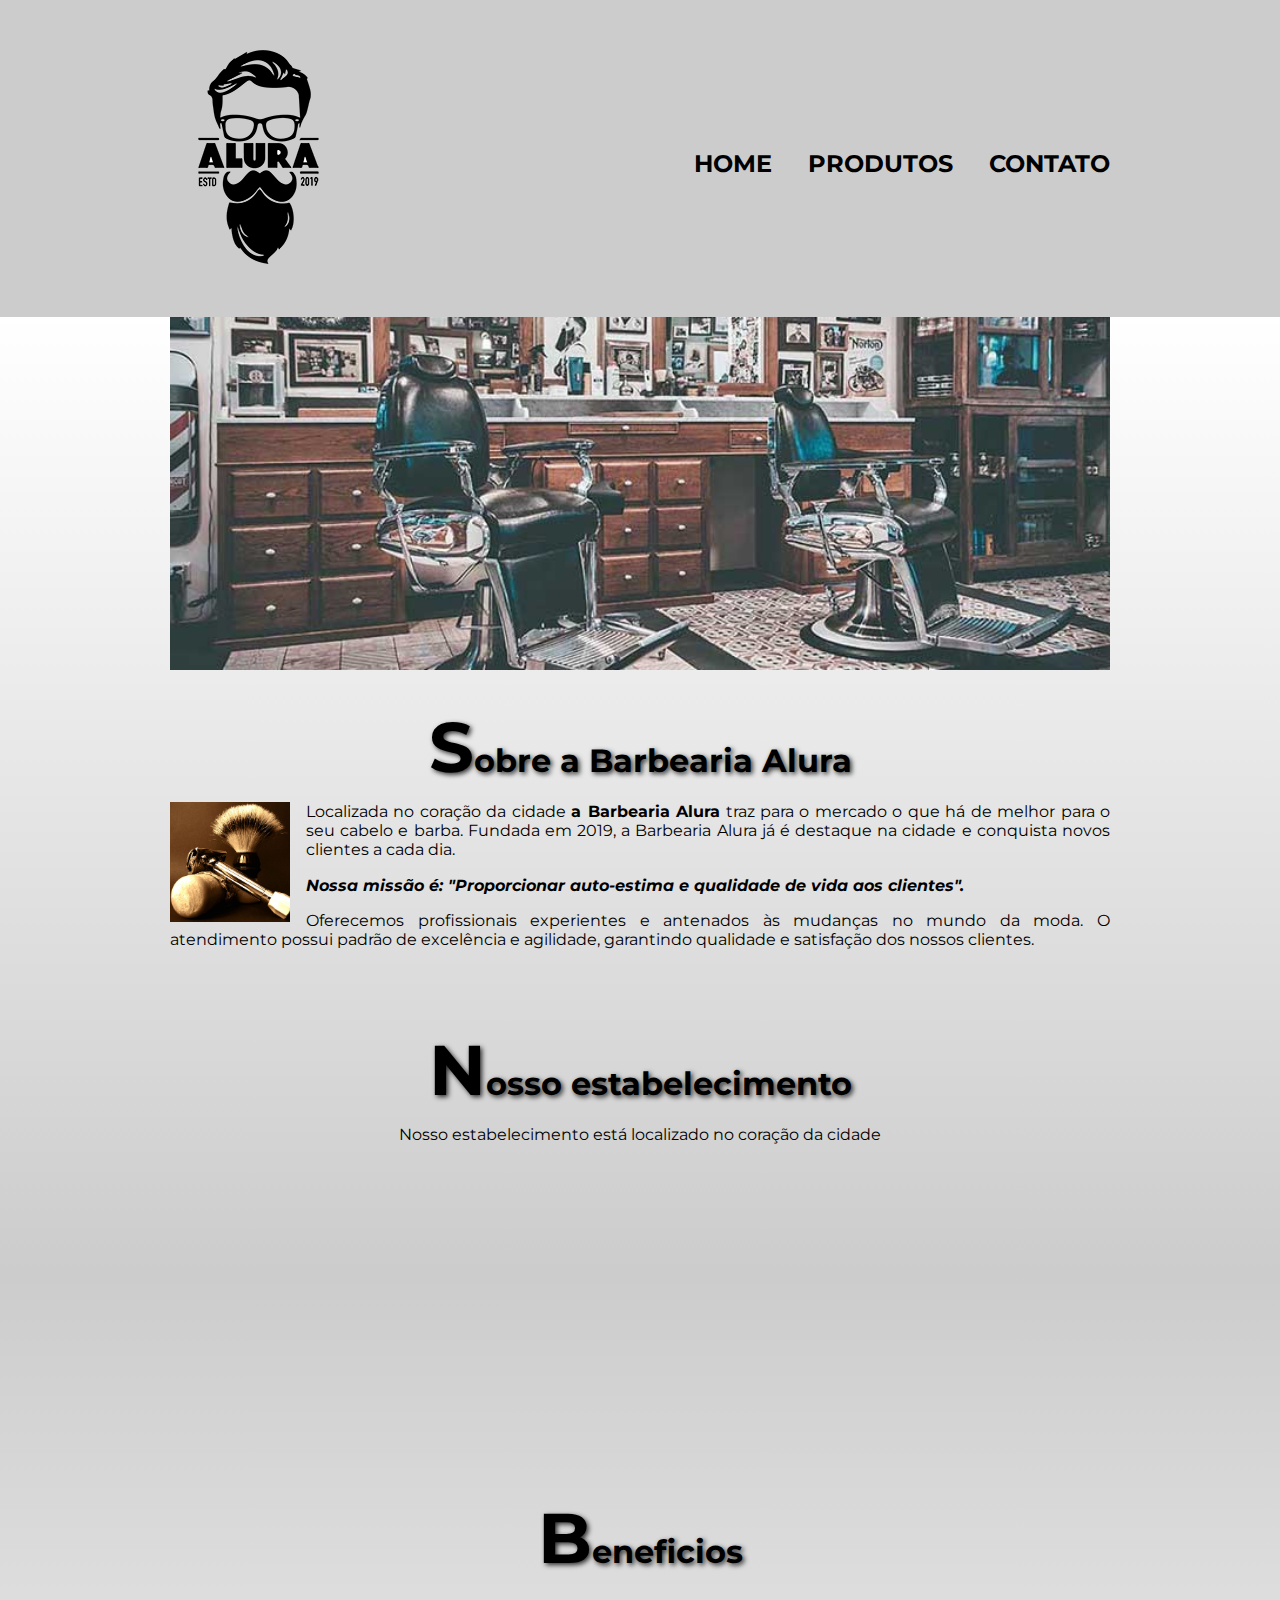
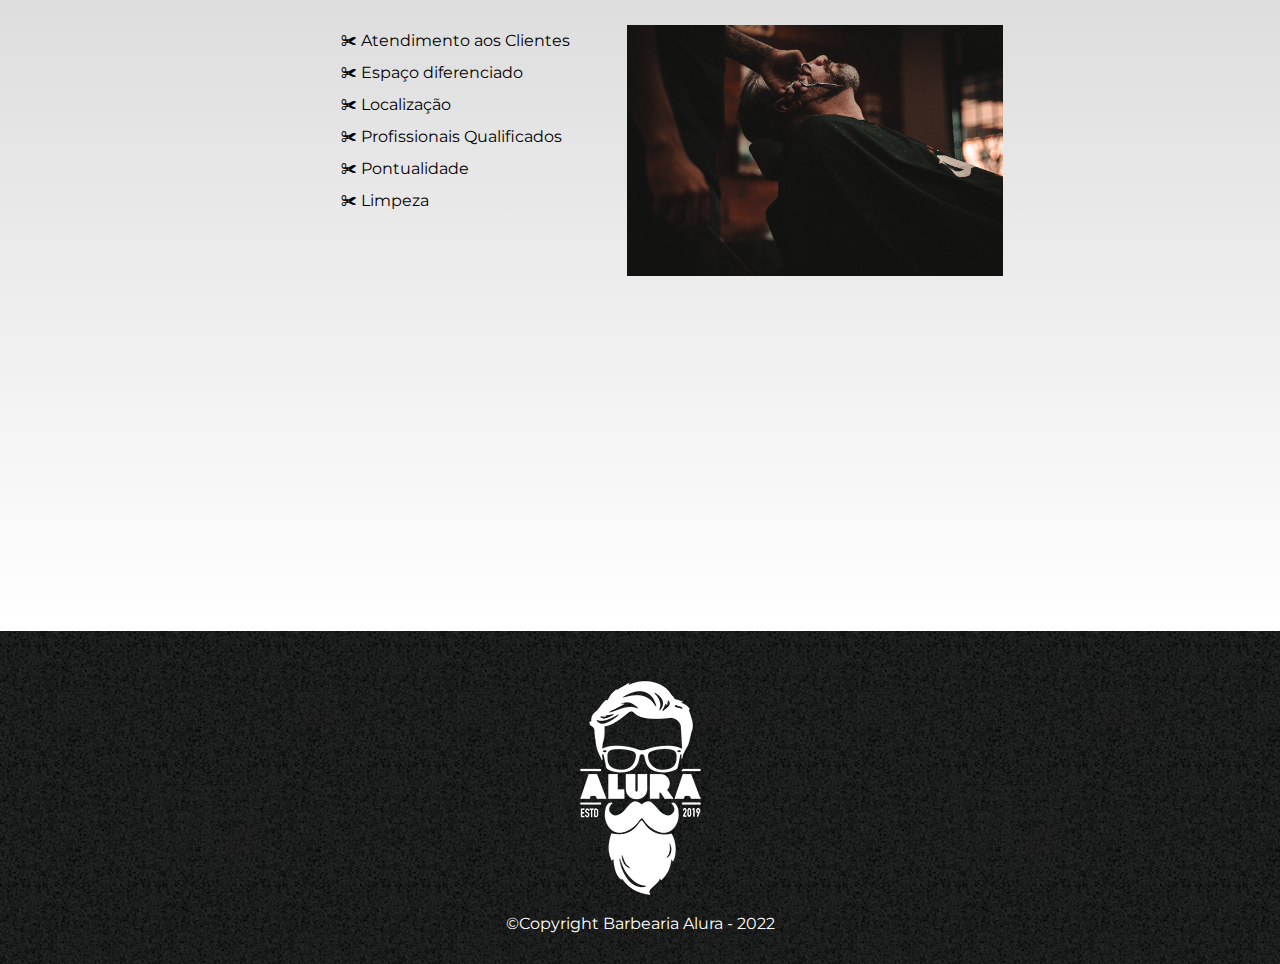
<file: index.html>
<!DOCTYPE html>

<html lang="pt-br">
    <head>
        <meta charset="UTF-8">
        <link rel="stylesheet" href="css/reset.css">
        <link rel="stylesheet" href="css/header.css">
        <link rel="stylesheet" href="css/footer.css">
        <link rel="stylesheet" href="css/index.css">
        <link href="https://fonts.googleapis.com/css2?family=Montserrat&display=swap" rel="stylesheet">
        <title>Barbearia Alura</title>
    </head>
    <body>
        <header>
            <div class="box">
                <img src="imagens/logo.png" alt="Logo da barbearia alura">
                <nav>
                    <li><a href="index.html">Home</a></li>
                    <li><a href="produtos.html">Produtos</a></li>
                    <li><a href="contato.html">Contato</a></li>
                </nav>
            </div>
        </header>
        <main>
            <img class="imagem-banner" src="imagens/banner.jpg" alt="banner da barbearia alura">
            <section class="introducao">
                <h1>Sobre a Barbearia Alura</h1>
                <img class="imagem-utensilios" src="imagens/utensilios.jpg" alt="utensilios da barbearia">
                <p>Localizada no coração da cidade <strong>a Barbearia Alura</strong> traz para o mercado o que há de melhor 
                    para o seu cabelo e barba. Fundada em 2019, a Barbearia Alura já é destaque na cidade e conquista 
                    novos clientes a cada dia.</p>
                <p><strong><em>Nossa missão é: "Proporcionar auto-estima e qualidade de vida aos clientes".</em></strong></p>
                <p>Oferecemos profissionais experientes e antenados às mudanças no mundo da moda. O atendimento possui 
                    padrão de excelência e agilidade, garantindo qualidade e satisfação dos nossos clientes.</p>
            </section>
            <section class="mapa">
                <h1>Nosso estabelecimento</h1>
                <p>Nosso estabelecimento está localizado no coração da cidade</p>
                <iframe src="https://www.google.com/maps/embed?pb=!1m14!1m8!1m3!1d7312.899668949287!2d-46.632332!3d-23.588195!3m
                2!1i1024!2i768!4f13.1!3m3!1m2!1s0x0%3A0xab35da2f5ca62674!2sCaelum%20-%20Escola%20de%20Tecnologia!5e0!3m2!1spt-BR
                !2sbr!4v1654820318053!5m2!1spt-BR!2sbr" width="600" height="450" style="border:0;" allowfullscreen="" 
                loading="lazy" referrerpolicy="no-referrer-when-downgrade"></iframe>
            </section>
            <section class="beneficios">
                <h1>Beneficios</h1>
                <div>
                    <ul>
                        <li>Atendimento aos Clientes</li>
                        <li>Espaço diferenciado</li>
                        <li>Localização</li>
                        <li>Profissionais Qualificados</li>
                        <li>Pontualidade</li>
                        <li>Limpeza</li>
                    </ul>
                    <img src="imagens/beneficios.jpg" alt="imagem de um homem fazendo a barba">
                </div>
                <iframe width="560" height="315" src="https://www.youtube.com/embed/wcVVXUV0YUY" title="YouTube video player"
                 frameborder="0" allow="accelerometer; autoplay; clipboard-write; encrypted-media; gyroscope; picture-in-picture" 
                 allowfullscreen></iframe>
            </section>
        </main>
        <footer>
            <img src="imagens/logo-branco.png" alt="logo branca da barbearia alura">
            <p>&copy;Copyright Barbearia Alura - 2022</p>
        </footer>
    </body>
</html>
</file>
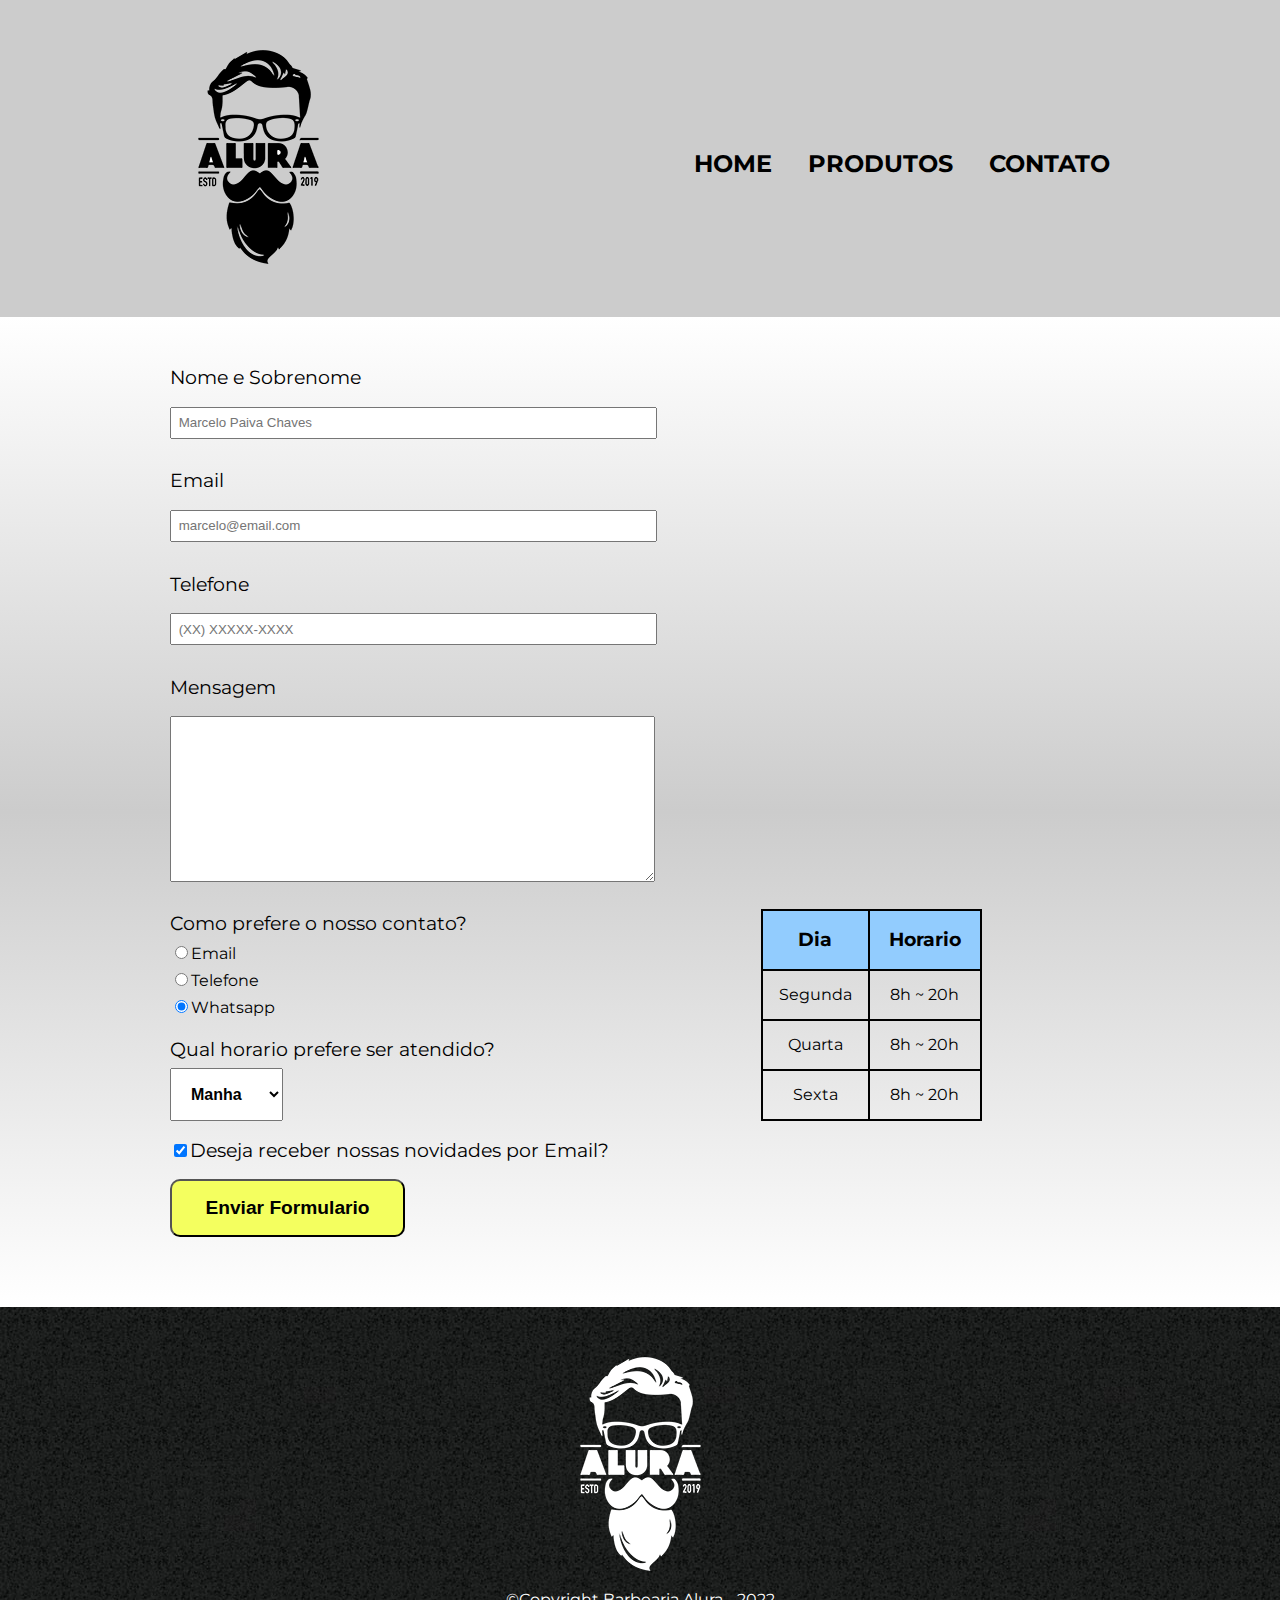
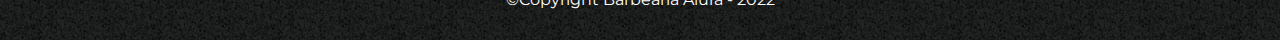
<file: contato.html>
<!DOCTYPE html>

<html lang="pt-br">
    <head>
        <meta charset="UTF-8">
        <link rel="stylesheet" href="css/reset.css">
        <link rel="stylesheet" href="css/header.css">
        <link rel="stylesheet" href="css/footer.css">
        <link rel="stylesheet" href="css/contato.css">
        <link href="https://fonts.googleapis.com/css2?family=Montserrat&display=swap" rel="stylesheet">
        <title>Barbearia Alura</title>
    </head>
    <body>
        <header>
            <div class="box">
                <img src="imagens/logo.png" alt="Logo da barbearia alura">
                <nav>
                    <li><a href="index.html">Home</a></li>
                    <li><a href="produtos.html">Produtos</a></li>
                    <li><a href="contato.html">Contato</a></li>
                </nav>
            </div>
        </header>
        <main>
            <div class="horario-atendimento">
                <table>
                    <thead>
                        <tr>
                            <th>Dia</th>
                            <th>Horario</th>
                        </tr>
                    </thead>
                    <tbody>
                        <tr>
                            <th>Segunda</th>
                            <th>8h ~ 20h</th>
                        </tr>
                        <tr>
                            <th>Quarta</th>
                            <th>8h ~ 20h</th>
                        </tr>
                        <tr>
                            <th>Sexta</th>
                            <th>8h ~ 20h</th>
                        </tr>
                    </tbody>
                </table>
            </div> 
            <form>
                <label for="nome-sobrenome">Nome e Sobrenome</label>
                <input type="text" id="nome-sobrenome" class="input-padrao" required placeholder="Marcelo Paiva Chaves">

                <label for="email">Email</label>
                <input type="email" id="email" class="input-padrao" required placeholder="marcelo@email.com">

                <label for="telefone">Telefone</label>
                <input type="tel" id="telefone" class="input-padrao" required placeholder="(XX) XXXXX-XXXX">

                <label for="mensagem">Mensagem</label>
                <textarea cols="63" rows="10" id="mensagem" class="input-padrao" required></textarea>

                <fieldset class="tipo-contato">
                    <legend>Como prefere o nosso contato?</legend>

                    <label for="radio-email"><input type="radio" id="radio-email" name="contato" value="email">Email</label>
                    <label for="radio-telefone"><input type="radio" id="radio-telefone" name="contato" value="telefone">Telefone</label>
                    <label for="radio-whatsapp"><input type="radio" id="radio-whatsapp" name="contato" value="whatsapp" checked>Whatsapp</label>
                </fieldset>
                <fieldset class="horario-contato">
                    <legend>Qual horario prefere ser atendido?</legend>
                    <select>
                        <option>Manha</option>
                        <option>Tarde</option>
                        <option>Noite</option>
                    </select>
                </fieldset>
                <label class="contato-checkbox" for="checkbox"><input type="checkbox" id="checkbox" checked>Deseja receber nossas novidades por Email?</label>
                <input type="submit" value="Enviar Formulario" class="botao-enviar">
            </form>
        </main>
        <footer>
            <img src="imagens/logo-branco.png" alt="logo branca da barbearia alura">
            <p>&copy;Copyright Barbearia Alura - 2022</p>
        </footer>
    </body>
</html>
</file>
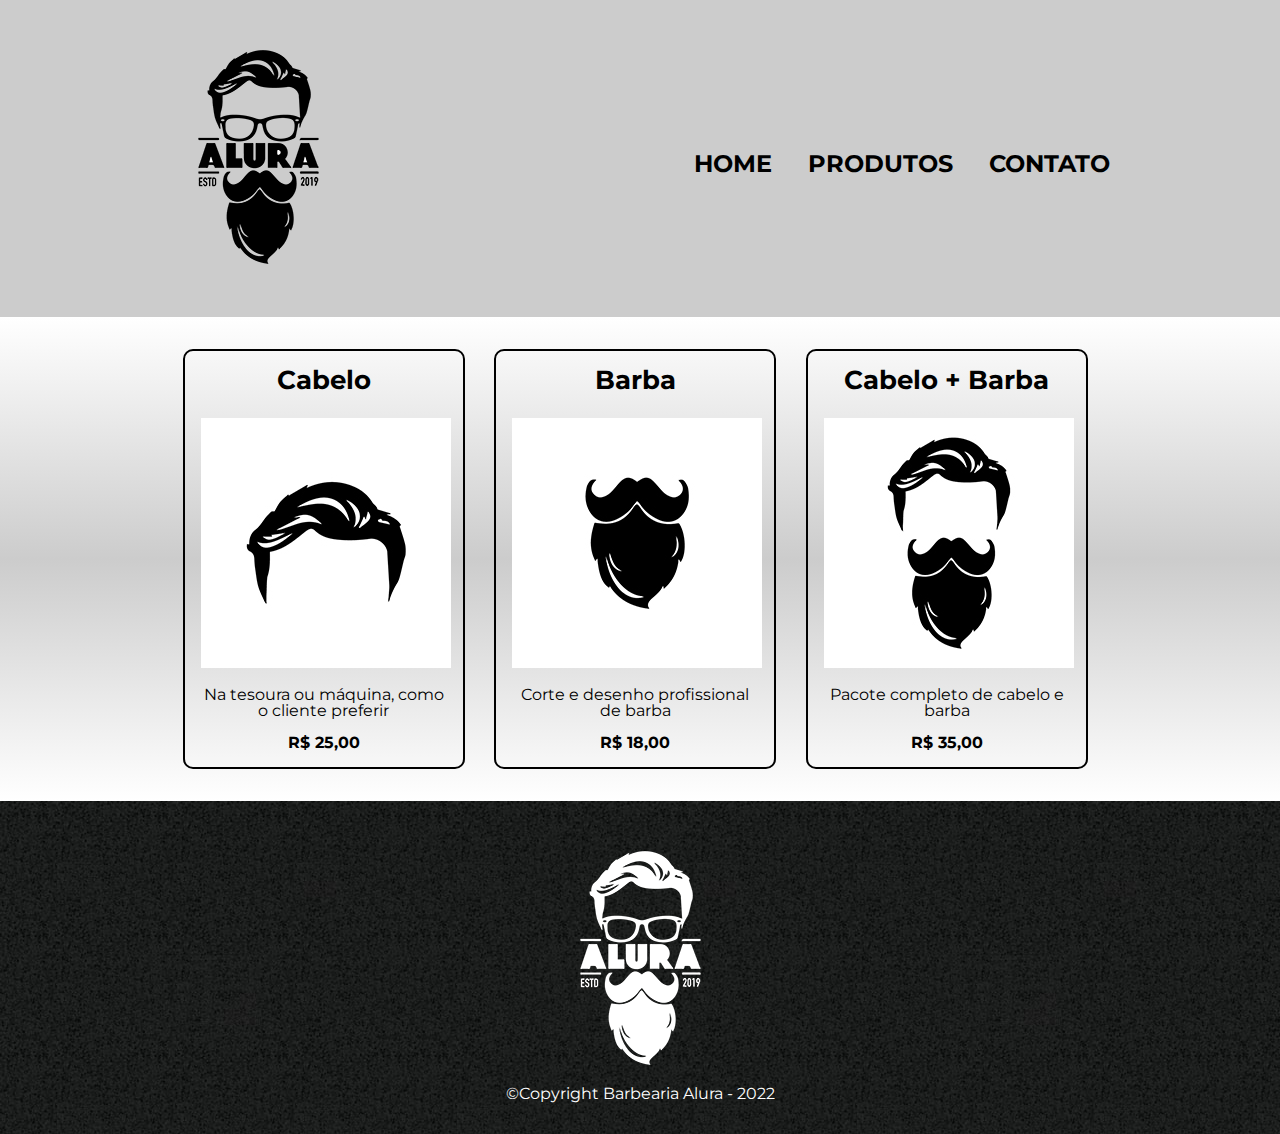
<file: produtos.html>
<!DOCTYPE html>

<html lang="pt-br">
    <head>
        <meta charset="UTF-8">
        <link rel="stylesheet" href="css/reset.css">
        <link rel="stylesheet" href="css/header.css">
        <link rel="stylesheet" href="css/footer.css">
        <link rel="stylesheet" href="css/produtos.css">
        <link href="https://fonts.googleapis.com/css2?family=Montserrat&display=swap" rel="stylesheet">
        <title>Barbearia Alura</title>
    </head>
    <body>
        <header>
            <div class="box">
                <img src="imagens/logo.png" alt="Logo da barbearia alura">
                <nav>
                    <li><a href="index.html">Home</a></li>
                    <li><a href="produtos.html">Produtos</a></li>
                    <li><a href="contato.html">Contato</a></li>
                </nav>
            </div>
        </header>
        <main>
            <section class="produtos-oferecidos">
                <ul>
                    <li>
                        <h1>Cabelo</h1>
                        <img src="imagens/cabelo.jpg">
                        <p class="descricao-produto">Na tesoura ou máquina, como o cliente preferir</p>
                        <p class="preco-produto">R$ 25,00</p>
                    </li>
                    <li>
                        <h1>Barba</h1>
                        <img src="imagens/barba.jpg">
                        <p class="descricao-produto">Corte e desenho profissional de barba</p>
                        <p class="preco-produto">R$ 18,00</p>
                    </li>
                    <li>
                        <h1>Cabelo + Barba</h1>
                        <img src="imagens/cabelo+barba.jpg">
                        <p class="descricao-produto">Pacote completo de cabelo e barba</p>
                        <p class="preco-produto">R$ 35,00</p>
                    </li>
                </ul>
            </section>
        </main>
        <footer>
            <img src="imagens/logo-branco.png" alt="logo branca da barbearia alura">
            <p>&copy;Copyright Barbearia Alura - 2022</p>
        </footer>
    </body>
</html>
</file>
<file: css/header.css>
html {
    font-family: 'Montserrat', sans-serif;
}

header {
    background: #cccccc;
    padding: 2em;
}

.box {
    width: 940px;
    margin: 0 auto;
    position: relative;
}

.box > nav {
    position: absolute;
    top: 120px;
    right: 0;
}

.box > nav > li {
    display: inline-block;
    margin: 0 0 0 2em;
    vertical-align: top;
}

.box > nav > li > a {
    text-decoration: none;
    text-transform: uppercase;
    font-size: 1.5em;
    font-weight: bold;
    color: black;
}

.box > nav > li > a:hover {
    transition: 0.5s all;
    font-size: 1.7em;
}

.box > nav > li > a:active {
    color: blue;
}
</file>
<file: css/footer.css>
footer {
    background: url(imagens/bg.jpg);
    padding: 2em 0;
    text-align: center;
}   
footer > p {
        font-size: 1em;
        color: white;
    }
</file>
<file: css/index.css>
main {
    background: linear-gradient(#ffffff, #cccccc, #ffffff);
    text-align: center;
    line-height: 1.2em;
}

.imagem-banner {
    width: 940px;
}

.introducao {
    width: 940px;
    margin: 0 auto;
    padding: 2em 0;
}
.introducao > h1 {
    font-size: 2em;
    font-weight: bold;
    text-shadow: 2px 2px 5px rgba(0, 0, 0, 0.8);
    padding: 1em;
}
.introducao > h1::first-letter {
    font-size: 2.2em;
}
.introducao > .imagem-utensilios {
    width: 120px;
    float: left;
    margin: 0 1em 0 0;
}
.introducao > p {
    text-align: justify;
    font-size: 1em;
    margin: 0 0 1em;
}
.introducao > p > strong {
    font-weight: bold;
}
.introducao > p > strong > em {
    font-style: italic;
}

.mapa {
    width: 940px;
    text-align: center;
    margin: 0 auto;
    padding: 2em 0;
}
.mapa > h1 {
    font-size: 2em;
    font-weight: bold;
    text-shadow: 2px 2px 5px rgba(0, 0, 0, 0.8);
    padding: 1em;
}
.mapa > h1::first-letter {
    font-size: 2.2em;
}
.mapa > p {
    font-size: 1em;
    margin-bottom: 1em;
}
.mapa > iframe {
    width: 100%;
    height: 300px;
}

.beneficios {
    width: 940px;
    margin: 0 auto;
}
.beneficios > h1 {
    font-size: 2em;
    font-weight: bold;
    text-shadow: 2px 2px 5px rgba(0, 0, 0, 0.8);
    padding: 1em;
}
.beneficios > h1::first-letter {
    font-size: 2.2em;
}
.beneficios > div {
    width: 100%;
    padding: 2em;
}
.beneficios > div > ul {
    width: 30%;
    text-align: left;
    display: inline-block;
    vertical-align: top;
    line-height: 2em;
}
.beneficios > div > ul > li::before {
    content: "✀ "    ;
}
.beneficios > div > img {
    width: 40%;
}
</file>
<file: css/contato.css>
main {
    background: linear-gradient(#ffffff, #cccccc, #ffffff);
}

.horario-atendimento {
    width: 940px;
    margin: 0 auto;
    padding: 0em 0;
    text-align: center;
    position: relative;
}
.horario-atendimento > table {
    position: absolute;
    top: 37em;
    right: 8em;
}
.horario-atendimento > table > thead > tr {
    width: 4em;
    height: 2em;
    background: #92ccfe;
    text-align: center;
}
.horario-atendimento > table > thead > tr > th {
    padding: 1em 1em;
    border: 2px solid #000000;
    font-size: 1.2em;
    font-weight: bold;
}
.horario-atendimento > table > tbody > tr {
    width: 4em;
    height: 2em;
}
.horario-atendimento > table > tbody > tr > th {
    padding: 1em 1em;
    border: 2px solid #000000;
    font-size: 1em;
}

form {
    width: 940px;
    margin: 0 auto;
    padding: 2em 0;
    text-align: left;
}
form > label {
    font-size: 1.2em;
    display: block;
    margin: 1em 0;
}
form .input-padrao {
    width: 50%;
    padding: 0.5em 0.5em;
    margin-bottom: 1em;
}

.tipo-contato {
    margin: 1em 0;
}
.tipo-contato > legend {
    font-size: 1.2em;
    margin-bottom: 0.5em;
}
.tipo-contato > label {
    font-size: 1em;
    margin-bottom: 0.5em;
    display: block;
}
.tipo-contato > label > input:hover{
    cursor: pointer;
}

.horario-contato {
    margin: 1em 0;
}
.horario-contato > legend {
    font-size: 1.2em;
    margin-bottom: 0.5em;
}
.horario-contato > select {
    width: 12%;
    padding: 1em 1em;
    font-size: 1em;
    font-weight: bold;
}
.horario-contato > select:hover{
    cursor: pointer;
}
.horario-contato > select > option {
    font-size: 1em;
    font-weight: bold;
    padding: 1em 1em;
}

.contato-checkbox > input:hover {
    cursor: pointer;
}

.botao-enviar {
    width: 25%;
    height: 3em;
    font-size: 1.2em;
    font-weight: bold;
    background: #f4ff5f;
    margin-bottom: 2em;
    border-radius: 10px;
}
.botao-enviar:hover {
    cursor: pointer;
}
</file>
<file: css/produtos.css>
main {
    background: linear-gradient(#ffffff, #cccccc, #ffffff);
}

.produtos-oferecidos {
    width: 940px;
    padding: 2em 0;
    margin: 0 auto;
}
.produtos-oferecidos > ul > li {
    box-sizing: border-box;
    display: inline-block;
    width: 30%;
    text-align: center;
    border: 2px solid #000000;
    border-radius: 10px;
    padding: 1em 1em;
    margin: 0 0.8em;
    vertical-align: top;
}
.produtos-oferecidos > ul > li:hover {
    border-color: blue;
    border: 4px solid #000000;
}
.produtos-oferecidos > ul > li > h1 {
    font-size: 1.6em;
    font-weight: bold;
    margin-bottom: 1em;
}
.produtos-oferecidos > ul > li:hover h1 {
    transition: 0.5s all;
    font-size: 1.8em;
}
.produtos-oferecidos > ul > li > img {
    margin-bottom: 1em;
}
.produtos-oferecidos .descricao-produto {
    font-size: 1em;
    margin-bottom: 1em;
}
.produtos-oferecidos .preco-produto {
    font-size: 1em;
    font-weight: bold;
}
</file>
